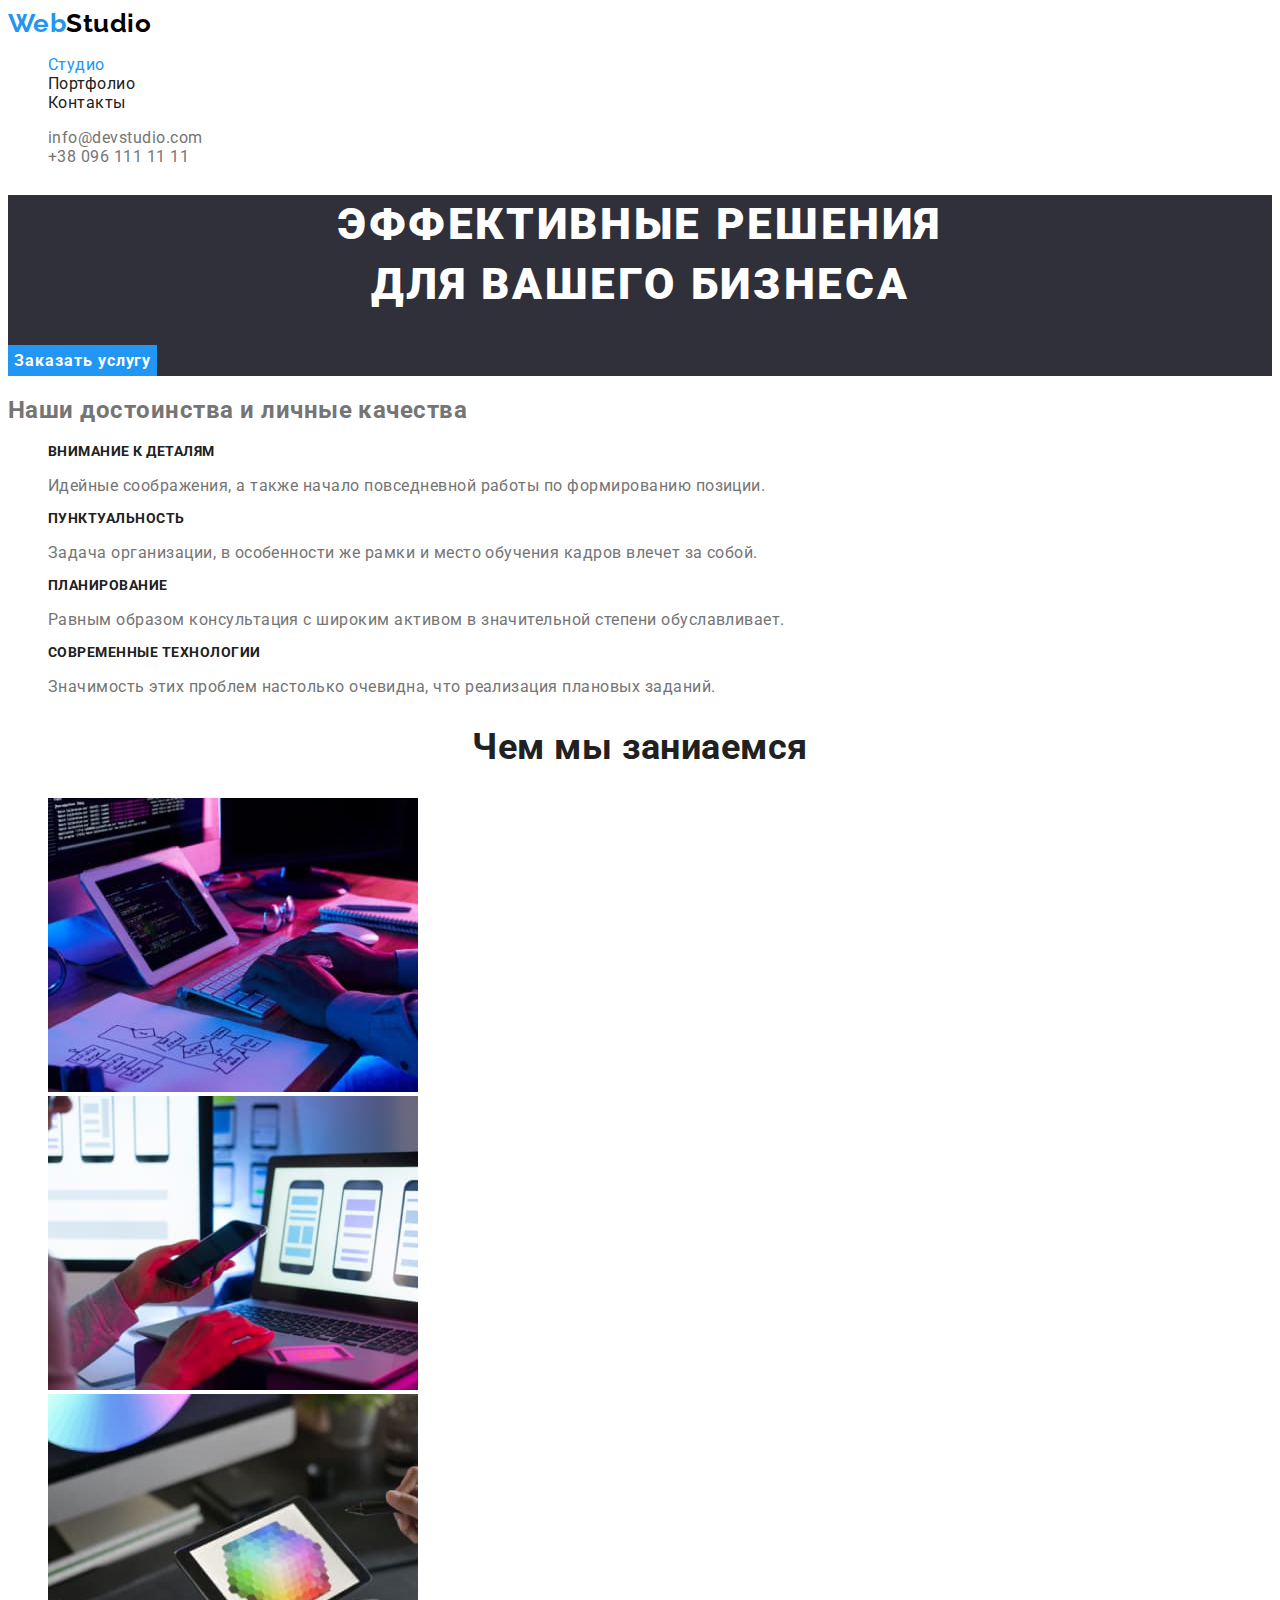
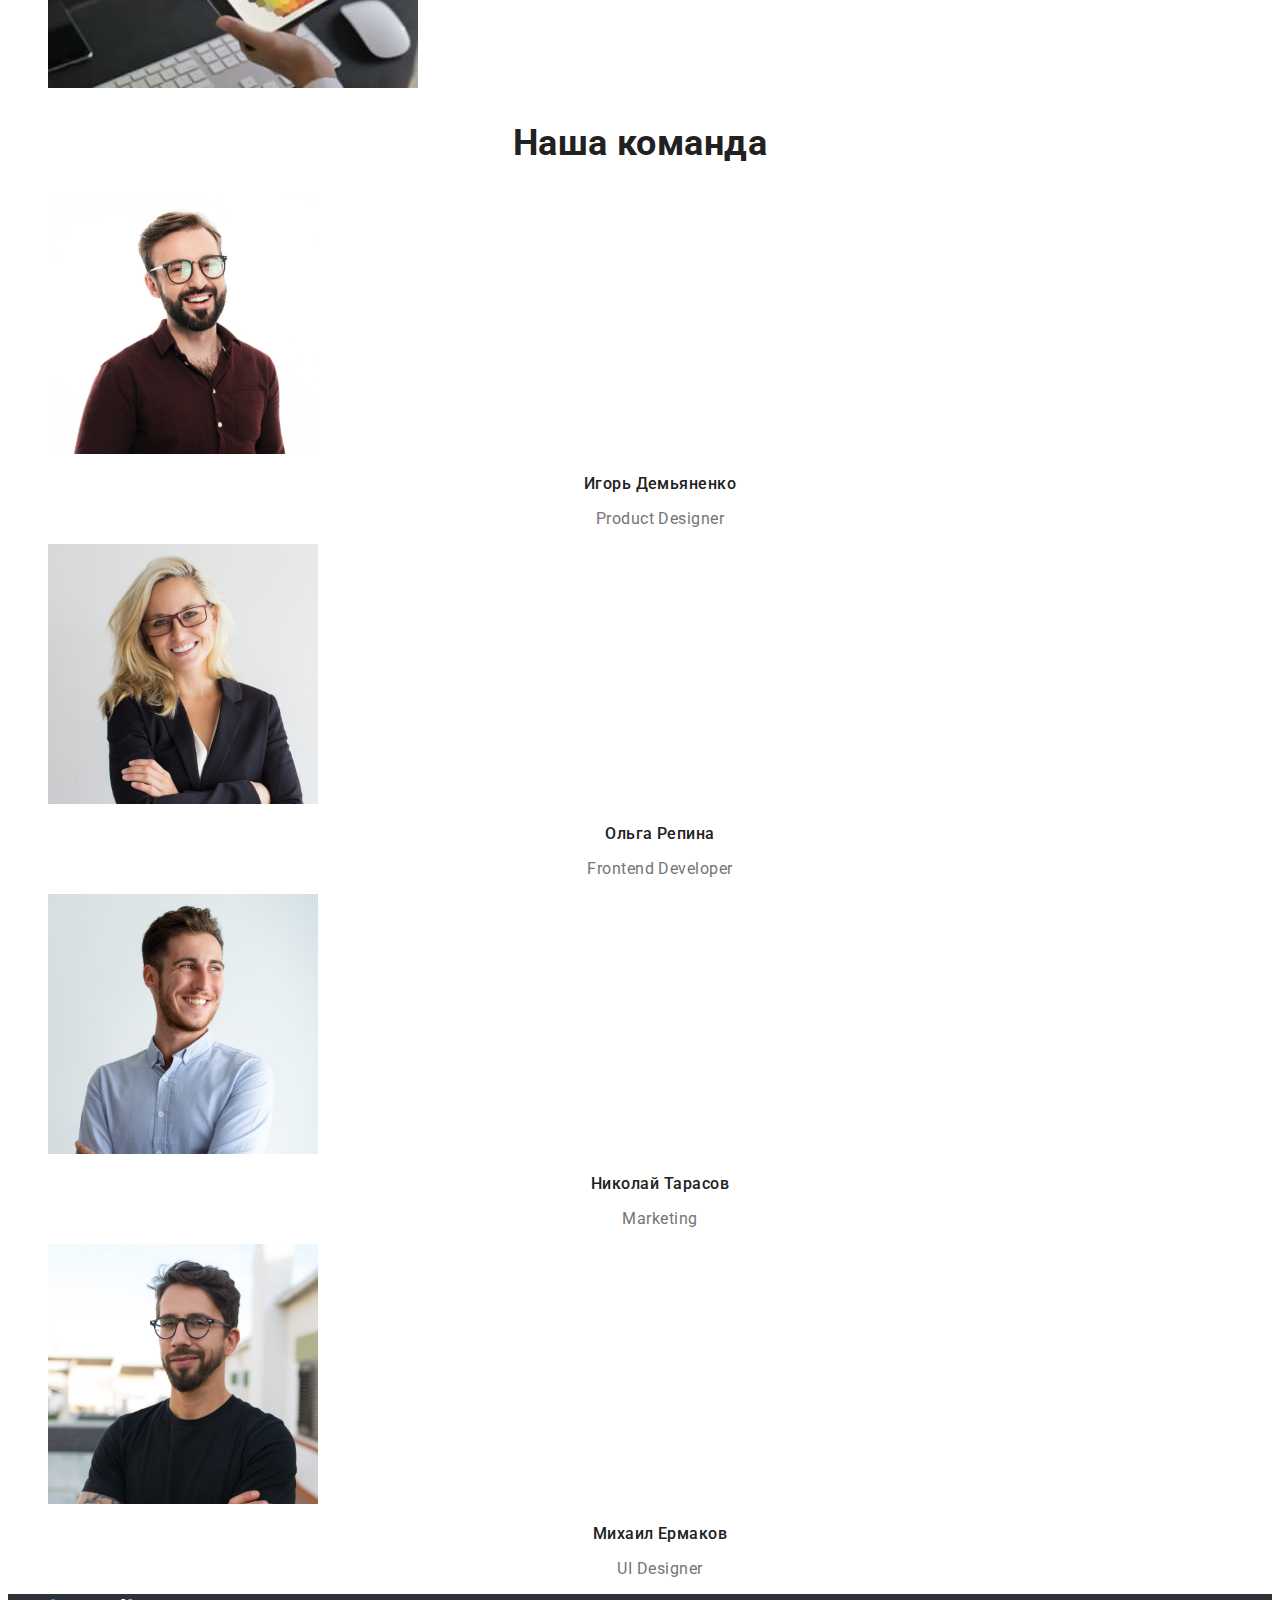
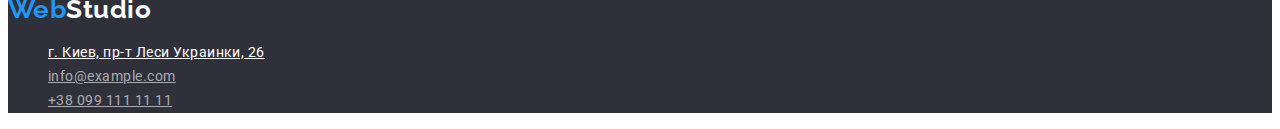
<file: index.html>
<!DOCTYPE html>
<html lang="ru">
<head>
    <meta charset="UTF-8">
    <meta http-equiv="X-UA-Compatible" content="IE=edge">
    <meta name="viewport" content="width=device-width, initial-scale=1.0">
    <title>Студио</title>
    <link href="https://fonts.googleapis.com/css2?family=Raleway:wght@700&family=Roboto:wght@400;500;700;900&display=swap"
        rel="stylesheet">
    <link rel="stylesheet" href="./css/style.css">
</head>

<body>

<!-- Header -->

    <header>

<!-- Navigate -->

        <nav>
            <a class="logo" href="./index.html"> <span class="logo-accent">Web</span>Studio</a>
            <ul class="list">
                <li><a class="link current" href="./index.html">Студио</a> </li>
                <li><a class="link" href="./portfolio.html">Портфолио</a> </li>
                <li><a class="link" href="">Контакты</a> </li>
            </ul>
        </nav>

<!-- Conract -->

        <ul class="list">
            <li><a class="link link-head-contact" href="mailto:info@devstudio.com">info@devstudio.com</a> </li>
            <li><a class="link link-head-contact" href="tel:+380961111111">+38 096 111 11 11</a></li>
        </ul>

    </header>

<!-- Main -->

    <main>

<!-- swcruon hero -->

        <section class="hero-section">
            <h1 class="hero-title">ЭФФЕКТИВНЫЕ РЕШЕНИЯ<br> ДЛЯ ВАШЕГО БИЗНЕСА</h1>
            <button class="btn hero-button" type="button">Заказать услугу</button>
        </section>

<!-- section dignity -->

        <section>
            <h2 >Наши достоинcтва и личные качества</h2>
            <ul class="list">
                    <li>
                    <h3 class="dignity-title">ВНИМАНИЕ К ДЕТАЛЯМ</h3>
                    <p>Идейные соображения, а также начало повседневной работы по формированию позиции.</p>
                </li>
                <li>
                    <h3 class="dignity-title">ПУНКТУАЛЬНОСТЬ</h3>
                    <p>Задача организации, в особенности же рамки и место обучения кадров влечет за собой.</p>
                </li>
                <li>
                    <h3 class="dignity-title">ПЛАНИРОВАНИЕ</h3>
                    <p>Равным образом консультация с широким активом в значительной степени обуславливает.</p>
                </li>
                <li>
                    <h3 class="dignity-title">СОВРЕМЕННЫЕ ТЕХНОЛОГИИ</h3>
                    <p>Значимость этих проблем настолько очевидна, что реализация плановых заданий.</p>
                </li>
            </ul>
        </section>

<!-- section specialization -->

        <section>
            <h2 class="title-section">Чем мы заниаемся</h2>
            <ul class="list">
                <li>
                    <img src="./images/img1box.jpg" alt="разробатываем код" width="370" height="294">
                </li>
                <li>
                    <img src="./images/img2box.jpg" alt="адаптируем лоя разных устройств" width="370" height="294">
                </li>
                <li>
                    <img src="./images/img3box.jpg" alt="стилизируем" width="370" height="294">
                </li>
            </ul>
        </section>

<!-- section workers -->

        <section class="worker-section">
            <h2 class="title-section">Наша команда</h2>
            <ul class="list">
                <li>
                    <img src="./images/photo1.jpg" alt="фото Игорь Демьяненко"  width="270" height="260">
                    <h3 class="worker-name">Игорь Демьяненко</h3>
                    <p class="worker-speciality"> Product Designer</p>
                </li>
                <li>
                    <img src="./images/photo2.jpg" alt="фото Ольга Репина"  width="270" height="260">
                    <h3 class="worker-name">Ольга Репина</h3>
                    <p class="worker-speciality"> Frontend Developer</p>
                </li>
                <li>
                    <img src="./images/photo3.jpg" alt="фото Николай Тарасовv"  width="270" height="260">
                    <h3 class="worker-name">Николай Тарасов</h3>
                    <p class="worker-speciality"> Marketing</p>
                </li>
                <li>
                    <img src="./images/photo4.jpg" alt="фото Михаил Ермаков"  width="270" height="260">
                    <h3 class="worker-name">Михаил Ермаков</h3>
                    <p class="worker-speciality"> UI Designer</p>
                </li>
            </ul>
        </section>
    </main>

<!-- Footer -->

    <footer class="foot">
        <a class="logo white" href="./index.html"><span class="logo-accent">Web</span>Studio </a>
    <address class="adr">
        <ul class="list"> 
            <li>
                <a class="foot-contact map" href="https://www.google.com/maps/place/%D0%B1%D1%83%D0%BB.+%D0%9B%D0%B5%D1%81%D0%B8+%D0%A3%D0%BA%D1%80%D0%B0%D0%B8%D0%BD%D0%BA%D0%B8,+26,+%D0%9A%D0%B8%D0%B5%D0%B2,+02000/@50.4265807,30.5361971,17z/data=!3m1!4b1!4m5!3m4!1s0x40d4cf0e033ecbe9:0x57a4dffefec77da0!8m2!3d50.4265807!4d30.5383858" target="_blank">г. Киев, пр-т Леси Украинки, 26</a>
            </li>
            <li>
                <a class="foot-contact" href="mailto:info@example.com">info@example.com</a>
            </li>
            <li>
                <a class="foot-contact" href="tel:+380991111111">+38 099 111 11 11</a>
            </li>
        </ul>
    </address>
    </footer>

</body>

</html>
</file>
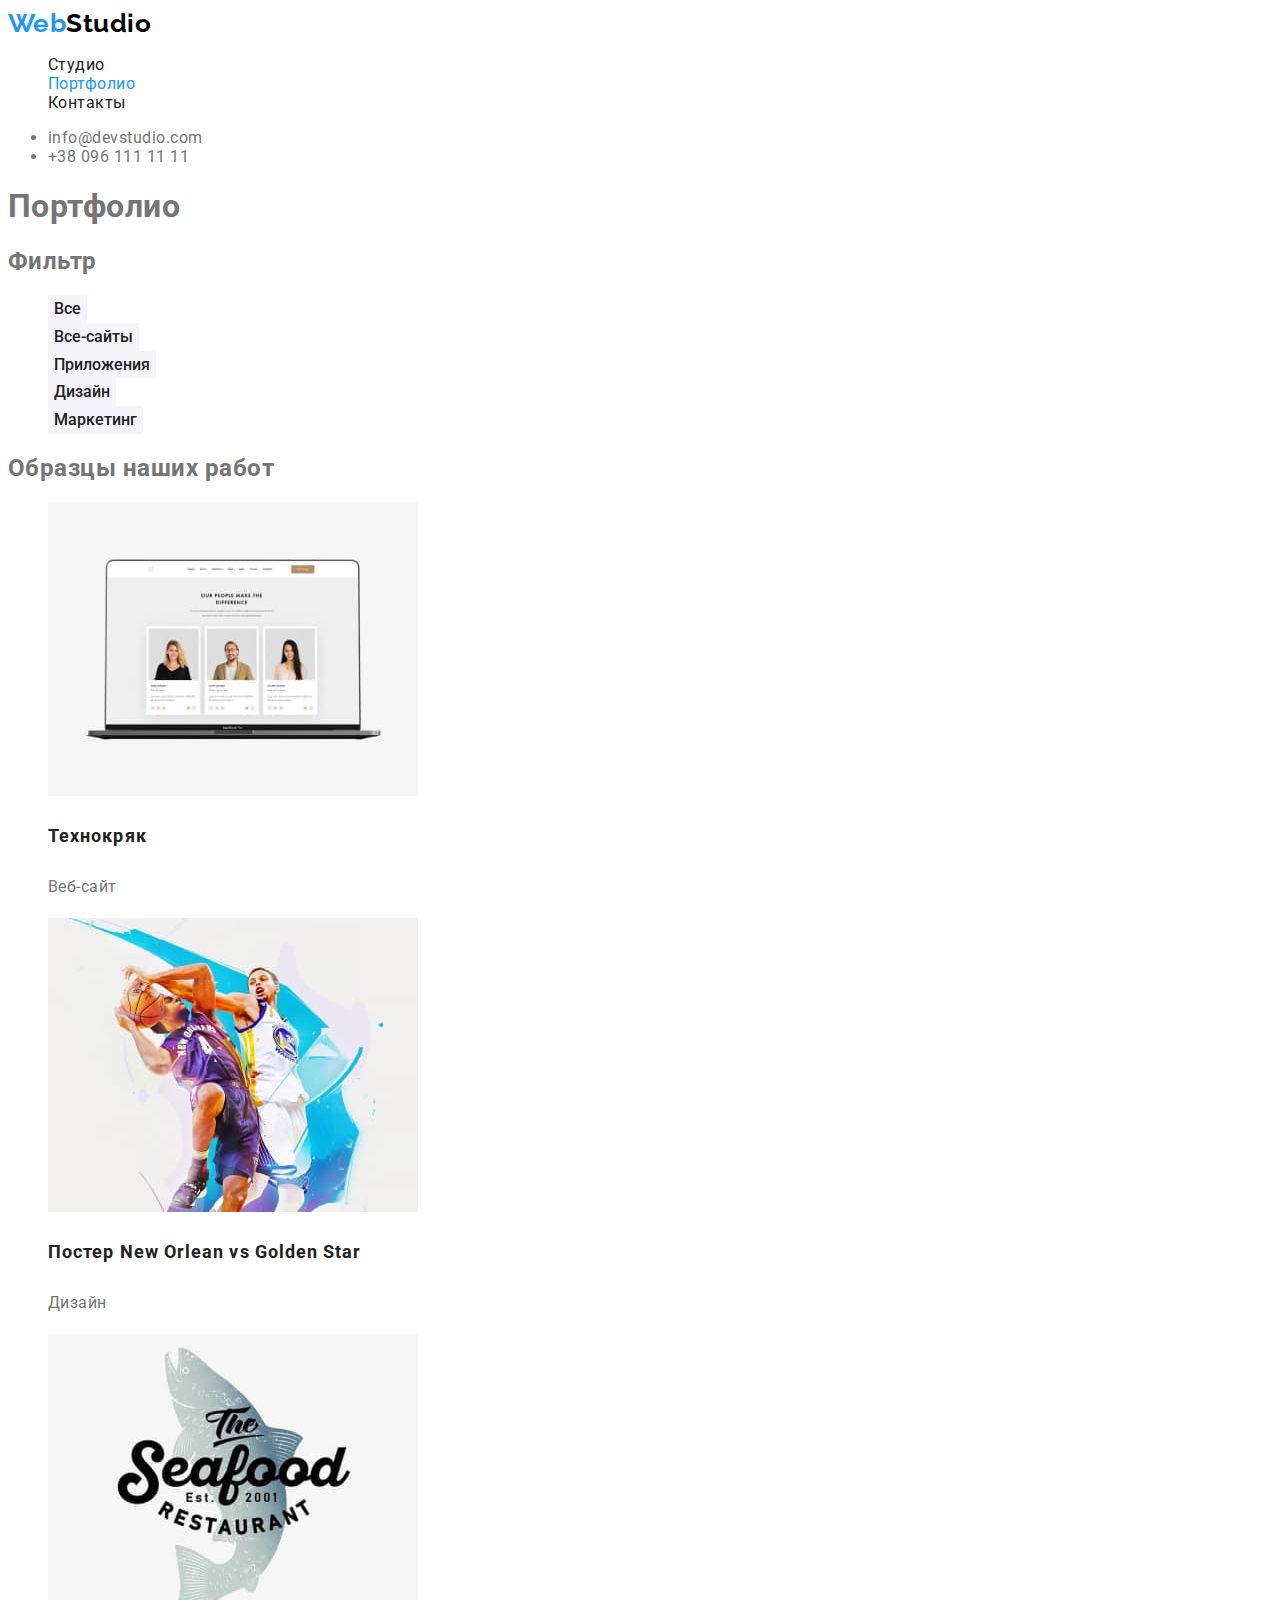
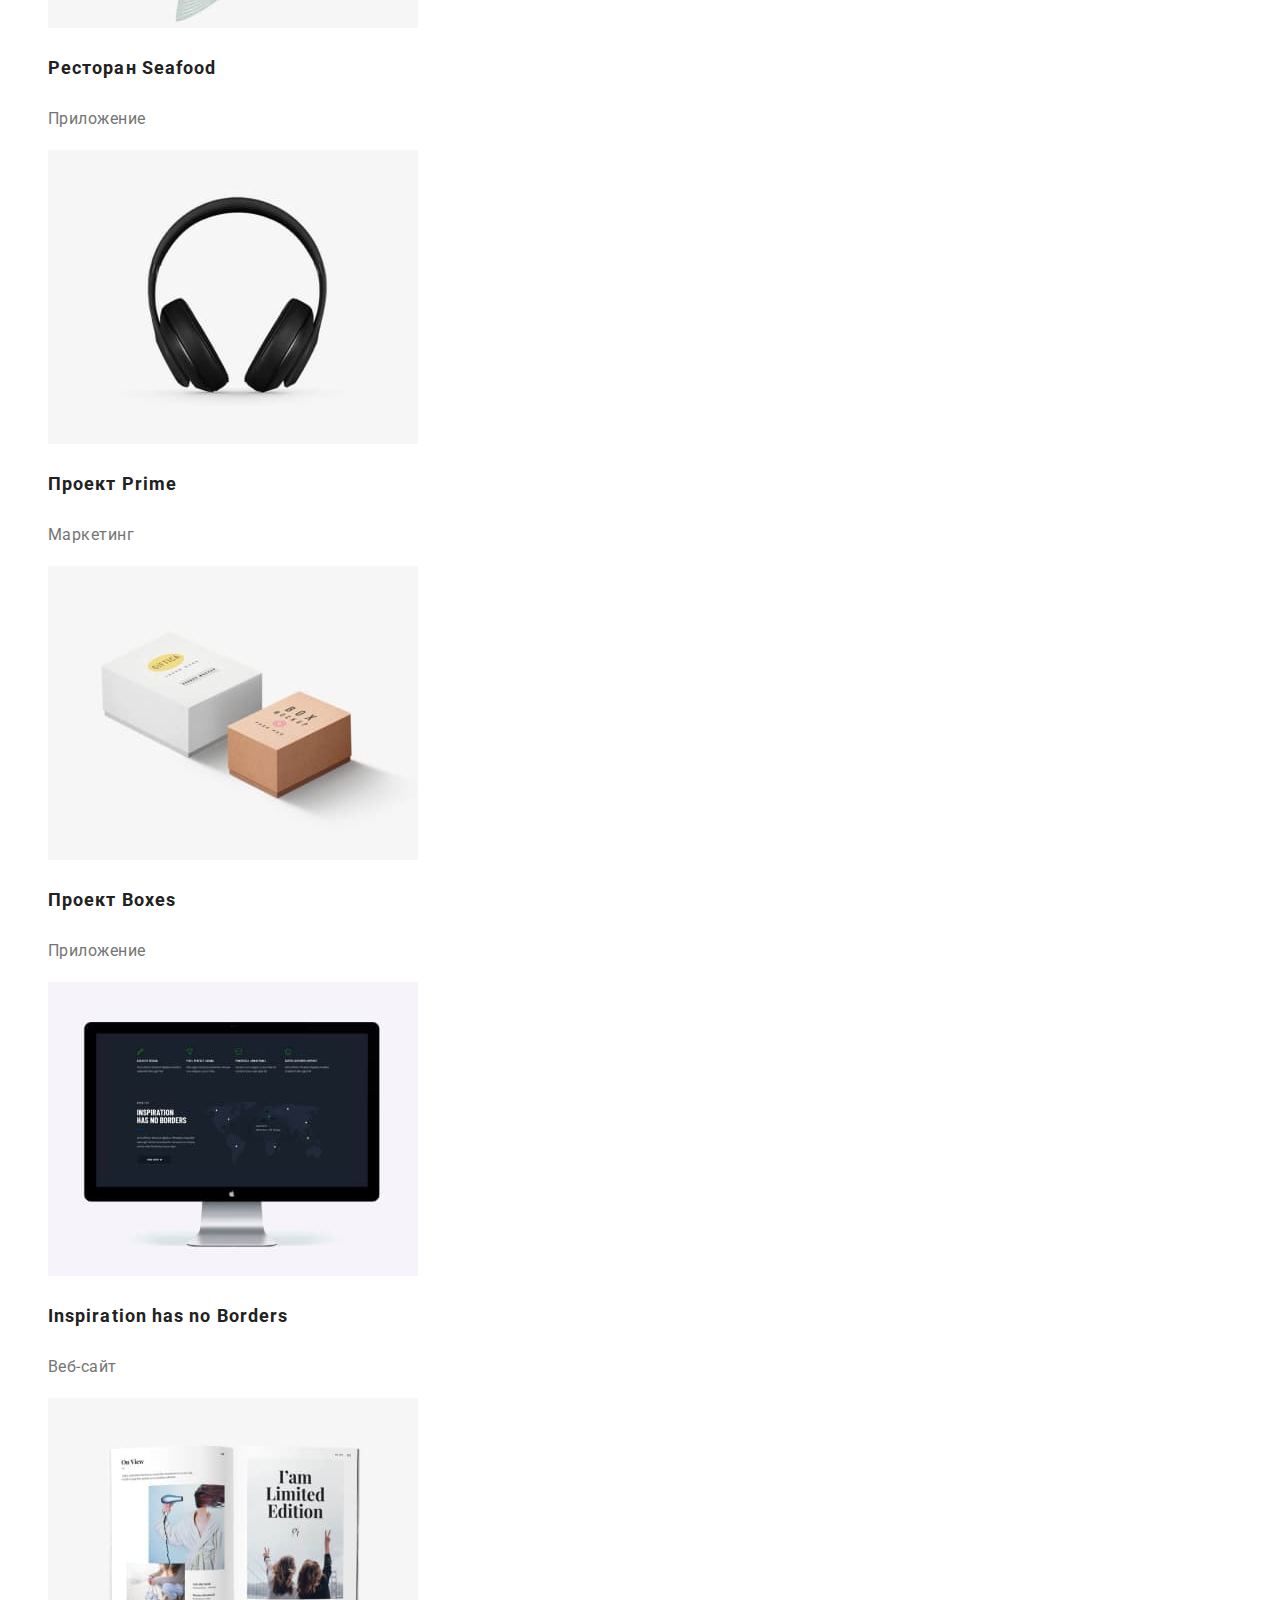
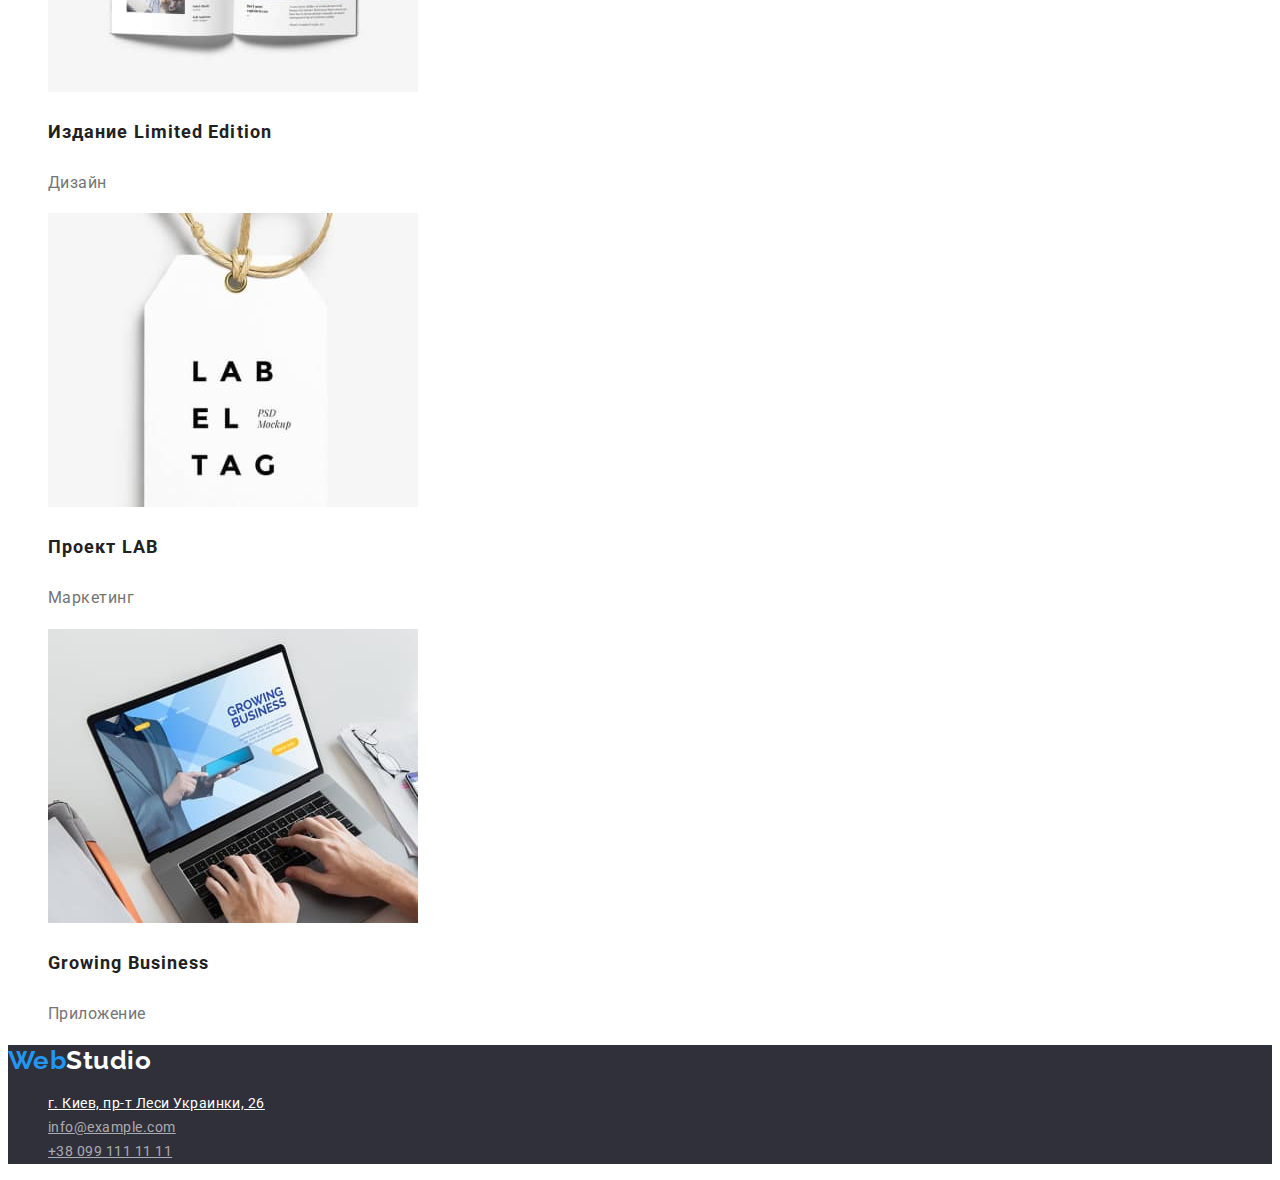
<file: portfolio.html>
<!DOCTYPE html>
<html lang="ru">

<head>
    <meta charset="UTF-8">
    <meta http-equiv="X-UA-Compatible" content="IE=edge">
    <meta name="viewport" content="width=device-width, initial-scale=1.0">
    <title>Портфолио</title>
    <link href="https://fonts.googleapis.com/css2?family=Raleway:wght@700&family=Roboto:wght@400;500;700;900&display=swap"
    rel="stylesheet">
    <link rel="stylesheet" href="./css/style.css">
</head>
    
<body>

    <!-- Header -->
    
    <header>
    
        <!-- Navigate -->
    
        <nav>
            <a class="logo" href="./index.html"> <span class="logo-accent">Web</span>Studio</a>
            <ul class="list">
                <li><a class="link" href="./index.html">Студио</a> </li>
                <li><a class="link current" href="./portfolio.html">Портфолио</a> </li>
                <li><a class="link" href="">Контакты</a> </li>
            </ul>
        </nav>
    
        <!-- Conract -->
    
        <ul class=";ist">
            <li><a class="link link-head-contact" href="mailto:info@devstudio.com">info@devstudio.com</a> </li>
            <li><a class="link link-head-contact" href="tel:+380961111111">+38 096 111 11 11</a></li>
        </ul>
    
    </header>

    <!-- main -->
    <main>

        <h1>Портфолио</h1>

        <!-- filters -->

        <section class="filter-portfolio">
            <h2>Фильтр</h2>
            <ul class="list button-filter-list">
                <li>
                    <button class="btn button-filter" type="button"> Все</button>
                </li>
                <li>
                    <button class="btn button-filter" type="button"> Все-сайты</button>
                </li>
                <li>
                    <button class="btn button-filter" type="button"> Приложения</button>
                </li>
                <li>
                    <button class="btn button-filter" type="button"> Дизайн</button>
                </li>
                <li>
                    <button class="btn button-filter" type="button"> Маркетинг</button>
                </li>
            </ul>
        </section>

        <!-- portfolio section -->
        
        <section>
            <h2>Образцы наших работ</h2>
            <ul class="list">
                <li>
                    <img src="./images/techno-crack.jpg" alt="Фото сайта" height="294" width="370">
                    <h3 class="portfolio-item-title">
                        Технокряк
                    </h3>
                    <p class="portfolio-sorting-item">
                        Веб-сайт
                    </p>
                </li>
                <li>
                    <img src="./images/poster.jpg" alt="Фото постера" height="294" width="370">
                    <h3 class="portfolio-item-title">
                        Постер New Orlean vs Golden Star
                    </h3>
                    <p class="portfolio-sorting-item">
                        Дизайн
                    </p>
                </li>
                <li>
                    <img src="./images/restaurant.jpg" alt="Фото приложения" height="294" width="370">
                    <h3 class="portfolio-item-title">
                        Ресторан Seafood
                    </h3>
                    <p class="portfolio-sorting-item">
                        Приложение
                    </p>
                </li>
                <li>
                    <img src="./images/project-prime.jpg" alt="Наушники" height="294" width="370">
                    <h3 class="portfolio-item-title">
                        Проект Prime
                    </h3>
                    <p class="portfolio-sorting-item">
                        Маркетинг
                    </p>
                </li>
                <li>
                    <img src="./images/project-boxes.jpg" alt="Фото приложения" height="294" width="370">
                    <h3 class="portfolio-item-title">
                        Проект Boxes
                    </h3>
                    <p class="portfolio-sorting-item">
                        Приложение
                    </p>
                </li>
                <li>
                    <img src="./images/inspiration.jpg" alt="Фото сайта" height="294" width="370">
                    <h3 class="portfolio-item-title">
                        Inspiration has no Borders
                    </h3>
                    <p class="portfolio-sorting-item">
                        Веб-сайт
                    </p>
                </li>
                <li>
                    <img src="./images/magazine.jpg" alt="Фото журнала" height="294" width="370">
                    <h3 class="portfolio-item-title">
                        Издание Limited Edition
                    </h3>
                    <p class="portfolio-sorting-item">
                        Дизайн
                    </p>
                </li>
                <li>
                    <img src="./images/project-lab.jpg" alt="Фото бирки" height="294" width="370">
                    <h3 class="portfolio-item-title">
                        Проект LAB
                    </h3>
                    <p class="portfolio-sorting-item">
                        Маркетинг
                    </p>
                </li>
                <li>
                    <img src="./images/grovwing.jpg" alt="Фото приложения" height="294" width="370">
                    <h3 class="portfolio-item-title">
                        Growing Business
                    </h3>
                    <p class="portfolio-sorting-item">
                        Приложение
                    </p>
                </li>
            </ul>
        </section>
    </main>

    <!-- Footer -->
    
    <footer class="foot">
        <a class="logo white" href="./index.html"><span class="logo-accent">Web</span>Studio </a>
        <address class="adr">
            <ul class="list">
                <li>
                    <a class="foot-contact map"
                        href="https://www.google.com/maps/place/%D0%B1%D1%83%D0%BB.+%D0%9B%D0%B5%D1%81%D0%B8+%D0%A3%D0%BA%D1%80%D0%B0%D0%B8%D0%BD%D0%BA%D0%B8,+26,+%D0%9A%D0%B8%D0%B5%D0%B2,+02000/@50.4265807,30.5361971,17z/data=!3m1!4b1!4m5!3m4!1s0x40d4cf0e033ecbe9:0x57a4dffefec77da0!8m2!3d50.4265807!4d30.5383858"
                        target="_blank">г. Киев, пр-т Леси Украинки, 26</a>
                </li>
                <li>
                    <a class="foot-contact" href="mailto:info@example.com">info@example.com</a>
                </li>
                <li>
                    <a class="foot-contact" href="tel:+380991111111">+38 099 111 11 11</a>
                </li>
            </ul>
        </address>
    </footer>

</body>

</html>
</file>
<file: css/style.css>
:root {
  --promary-text-color: #000000;
  --link-text-color: #212121;
  --contact-link-text-color: #757575;
  --title-text-color: #000000;
  --accent-colot: #2196f3;
  --white-color: #ffffff;
  --button-filter: #f5f4fa;
  --second-bgc: #2f303a;
}

/* body */

body {
  background-color: var(--white-color);
  color: var(--contact-link-text-color);

  font-family: Roboto, sans-serif;
  letter-spacing: 0.03em;
}
.logo,
.link {
  color: var(--link-text-color);

  text-decoration: none;
}
.list {
  list-style: none;
}
.adr {
  font-style: normal;
}
.btn {
  font-family: inherit;
  border: none;
  cursor: pointer;
  position: relative;
}

/* Logo */

.logo {
  color: var(--promary-text-color);

  font-family: Raleway, sans-serif;
  font-weight: 700;
  font-size: 26px;
  line-height: 1.19;
}
.logo-accent {
  color: var(--accent-colot);
}

/* Navigate */

.link {
  color: var(--link-text-color);
}
.link.current {
  color: var(--accent-colot);
}
.link:hover,
.link:focus {
  color: var(--accent-colot);
}
.link-head-contact {
  color: var(--contact-link-text-color);
}
.link-head-contact:hover,
.link-head-contact:focus {
  color: var(--accent-colot);
}
.head-contact,
.nav-link {
  letter-spacing: 0.02em;
  font-weight: 500;
  font-size: 14px;
  line-height: 1.14;
}

/* Footer */

.foot {
  background-color: var(--second-bgc);
}
.logo.white {
  color: var(--white-color);
}
.foot-contact.map {
  color: var(--white-color);

  font-size: 14px;
  line-height: 1.71;
}
.foot-contact {
  color: rgba(255, 255, 255, 0.6);

  font-size: 14px;
  line-height: 1.71;
}

/* Hero page */

/* section hero */

/* main */
.title-section {
  color: var(--link-text-color);
  font-weight: 700;
  font-size: 36px;
  line-height: 1.17;
  text-align: center;
}

/* hero section  */

.hero-section {
  background-color: var(--second-bgc);
}
.hero-title {
  color: var(--white-color);

  font-weight: 900;
  font-size: 44px;
  line-height: 1.36;
  text-align: center;
  letter-spacing: 0.06em;
  text-transform: uppercase;
}
.hero-button {
  background-color: var(--accent-colot);
  color: var(--white-color);

  font-weight: 700;
  font-size: 16px;
  line-height: 1.87;
  text-align: center;
  letter-spacing: 0.06em;
}

/* section dignity */

.dignity-title {
  color: var(--link-text-color);
  font-weight: 700;
  font-size: 14px;
  line-height: 1.14;
  text-transform: uppercase;
}

/* Section worker */

.worker.section {
  background-color: #f5f4fa;
}
.worker-name {
  color: var(--link-text-color);

  font-weight: 500;
  font-size: 16px;
  line-height: 1.19;
  text-align: center;
}
.worker-speciality {
  color: var(--contact-link-text-color);

  font-size: 16px;
  line-height: 1.19;
  text-align: center;
}

/* Portfolio page */

/* button */

.button-filter {
  background-color: var(--button-filter);
  color: var(--link-text-color);

  font-weight: 500;
  font-size: 16px;
  line-height: 1.62;
  text-align: center;
}
.button-filter:hover {
  color: var(--white-color);
  background-color: var(--accent-colot);
}

/* portfolio section */

.portfolio-item-title {
  color: var(--link-text-color);

  font-weight: 700;
  font-size: 18px;
  line-height: 2;
  letter-spacing: 0.06em;
}
.portfolio-sorting-item {
  color: var(--contact-link-text-color);

  font-size: 16px;
  line-height: 1.87;
}
</file>
